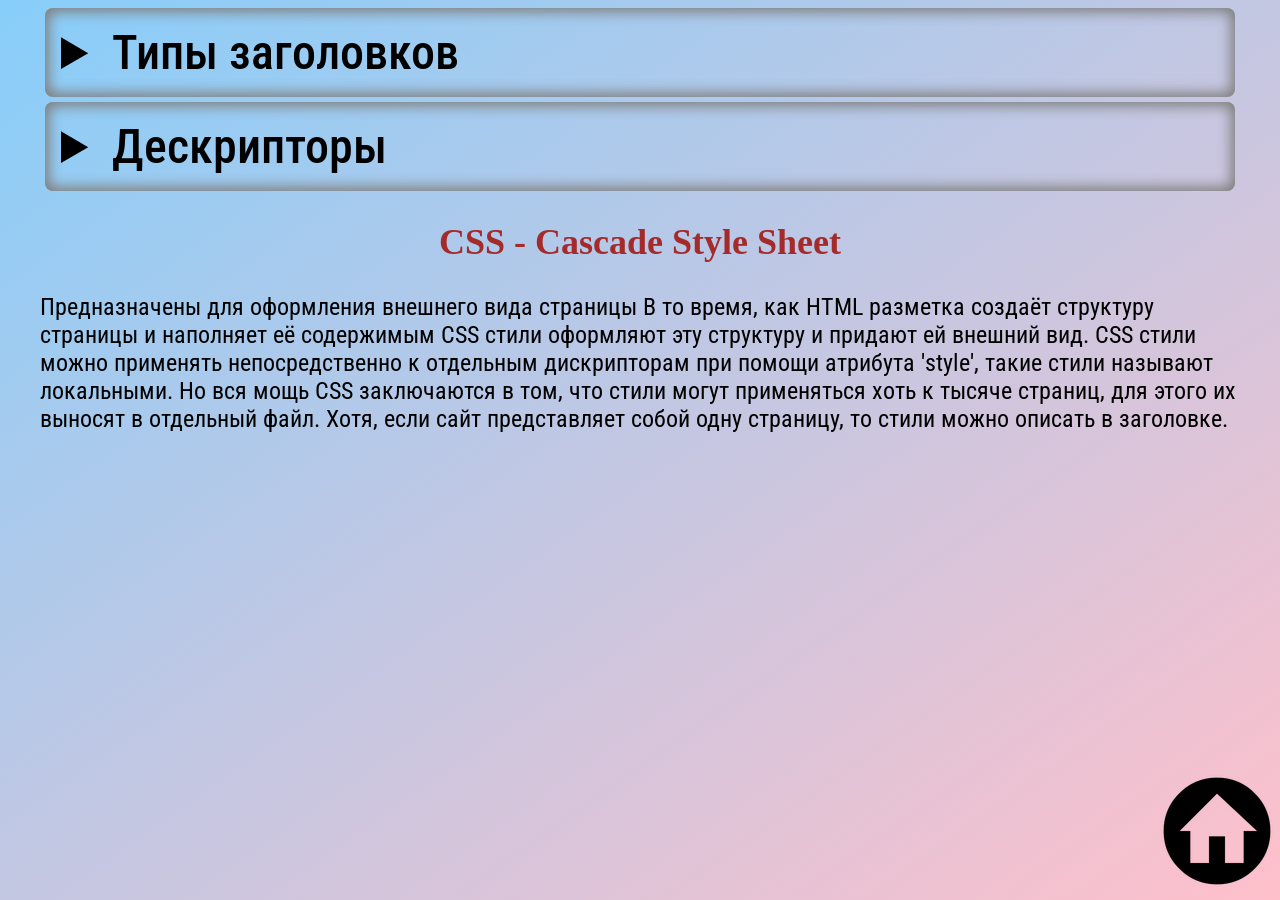
<file: 00-intro/index.html>
﻿<!DOCTYPE html>

<html lang="en" xmlns="http://www.w3.org/1999/xhtml">
<head>
	<meta charset="utf-8" />
	<title>HTML Lesson 1</title>
	<link rel="icon" href="../img/bmw_color.png">
	<link rel="stylesheet" href="../style.css" />
	<style>
		body {
			font-size: 24px;
		}

		h2, h4, h6 {
			text-align: center;
			color: brown;
			font-family: 'Segoe UI';
		}

		h4 {
			color: darkgreen;
		}
	</style>
</head>
<body>
	<div id="home" style="position:fixed; right:-1px; bottom:-1px;">
		<a href="../index.html"><img src="../img/home.ico" alt="Home" title="На главную страницу" /></a>
	</div>
	<details>
		<summary>Типы заголовков</summary>
		<h1>Заголовок 1 </h1>
		<p>Заголовок первого уровня может быть только один на странице!!!!</p>
		<h2>Заголовок 2</h2>
		<h3>Заголовок 3</h3>
		<h4>Заголовок 4</h4>
		<h5>Заголовок 5</h5>
		<h6>Заголовок 6</h6>
		<p>Текст</p>
	</details>

	<details>
		<summary>Дескрипторы</summary>
		<h2>Дексрипторы физического форматирования</h2>
		<b><code>&#60;p&#62;</code> (Paragraph)</b>						&#8211; этот дескриптор описывает абзац; <br>
		<b><code>&lt;b&gt;</code> (Bold)</b>							&ndash; <b>делает шрифт жирным;</b> <br>
		<b><code>&#60;i&#62;</code> (Italic)</b>						&#8210; <i>делает шрифт курсивным;</i> <br>
		<b><code>&#60;u&#62;</code> (Underline)</b>						&#8210; <u>делает шрифт подчёркнутым;</u> <br>
		<b><code>&#60;u&#62;</code> (Teletype text)</b>					&#8210; <tt>делает шрифт моноширным (занимает одинаковую площадь на экране);</tt> <br>
		<b><code>&#60;sup&#62;</code> (Superscript)</b>					&#8210; <tt>Верхний <sup>индекс;</sup></tt> <br>
		<b><code>&#60;sub&#62;</code> (Subscript)</b>					&#8210; <tt>Нижний <sub>индекс;</sub></tt> <br>
		<b><code>&#60;pre&#62;</code> (Preformatted)</b>				&#8210; <pre>Этот декспритор создаёт предформатированный текст, 
в котором сохраняются отступы и 
переносы строк.
Кроме того, <b>предформатированный</b> текст всегда отображается <b>моноширным</b> шрифтом;
</pre> <br>
		<hr>
		<h2>Дескрипторы логического форматирования</h2>

		Для наиболее эффективного анализа нашей страницы поисковыми машинами
		вместо дескрипторов физического форматирования
		рекомендуют использовать дескрипторы логического форматирования. К ним относятся:<br>
		<strong><code>&#60;strong&#62;</code> (Bold)</strong>		&#8210; делает шрифт <strong>жирным</strong> <br>
		<strong><code>&#60;em&#62;</code> (Emphasis)</strong>		&#8210; делает шрифт <em>курсивным</em><br>
		<strong><code>&#60;code&#62;</code> (Emphasis)</strong>		&#8210; делает шрифт <code>моноширным</code><br>
		<strong><code>&#60;abbr&#62;</code> (Abbreviation)</strong>	&#8210; этим декспритором желаттельно выделять <code>аббревиатуры</code><br>
		<strong><code>&#60;cite&#62;</code> (Citation)</strong>		&#8210; этим декспритором желаттельно выделять <code>цитаты</code><br>
		<hr>

	</details>

	<h2>CSS - Cascade Style Sheet</h2>
	Предназначены для оформления внешнего вида страницы
	В то время, как HTML разметка создаёт структуру страницы и наполняет её содержимым CSS стили оформляют эту структуру и придают ей внешний вид.
	СSS стили можно применять непосредственно к отдельным дискрипторам при помощи атрибута 'style', такие стили называют локальными.
	Но вся мощь CSS заключаются в том, что стили могут применяться хоть к тысяче страниц, для этого их выносят в отдельный файл.
	Хотя, если сайт представляет собой одну страницу, то стили можно описать в заголовке.

</body>
</html>
</file>
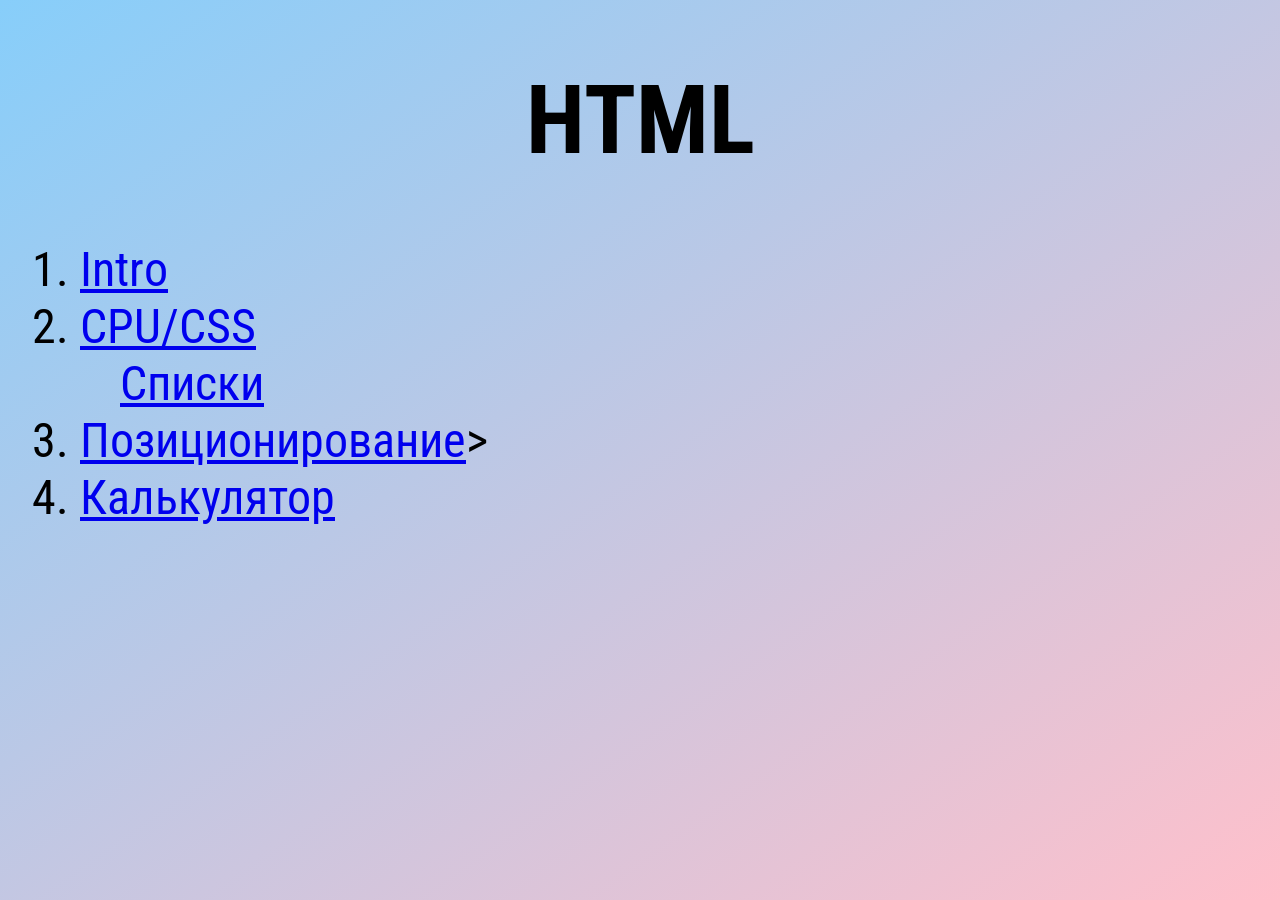
<file: HTML/index.html>
﻿<!DOCTYPE html>

<html lang="en" xmlns="http://www.w3.org/1999/xhtml">
<head>
    <meta charset="utf-8" />
	<link rel="stylesheet" href="style.css" />
	<link rel="icon" href="img/bmw_color.png" />
    <title>HTML</title>
</head>
<body>
	<h1 align="center">HTML</h1>
	<ol>
		<li><a href="00-intro/index.html">Intro</a></li>
		<li><a href="01-CPU/CPU.html">CPU/CSS</a>
			<ul>
				<li><a href="lists.html">Списки</a></li>
			</ul>
		</li>
		<li><a href="02-Positioning/positioning.html">Позиционирование</a>></a></li>
		<li><a href="03-Calc/calc.html">Калькулятор</a></li>
	</ol>
    <!--<h2><a href="01-CPU/CPU.html">CPU</a></h2>-->
</body>
</html>
</file>
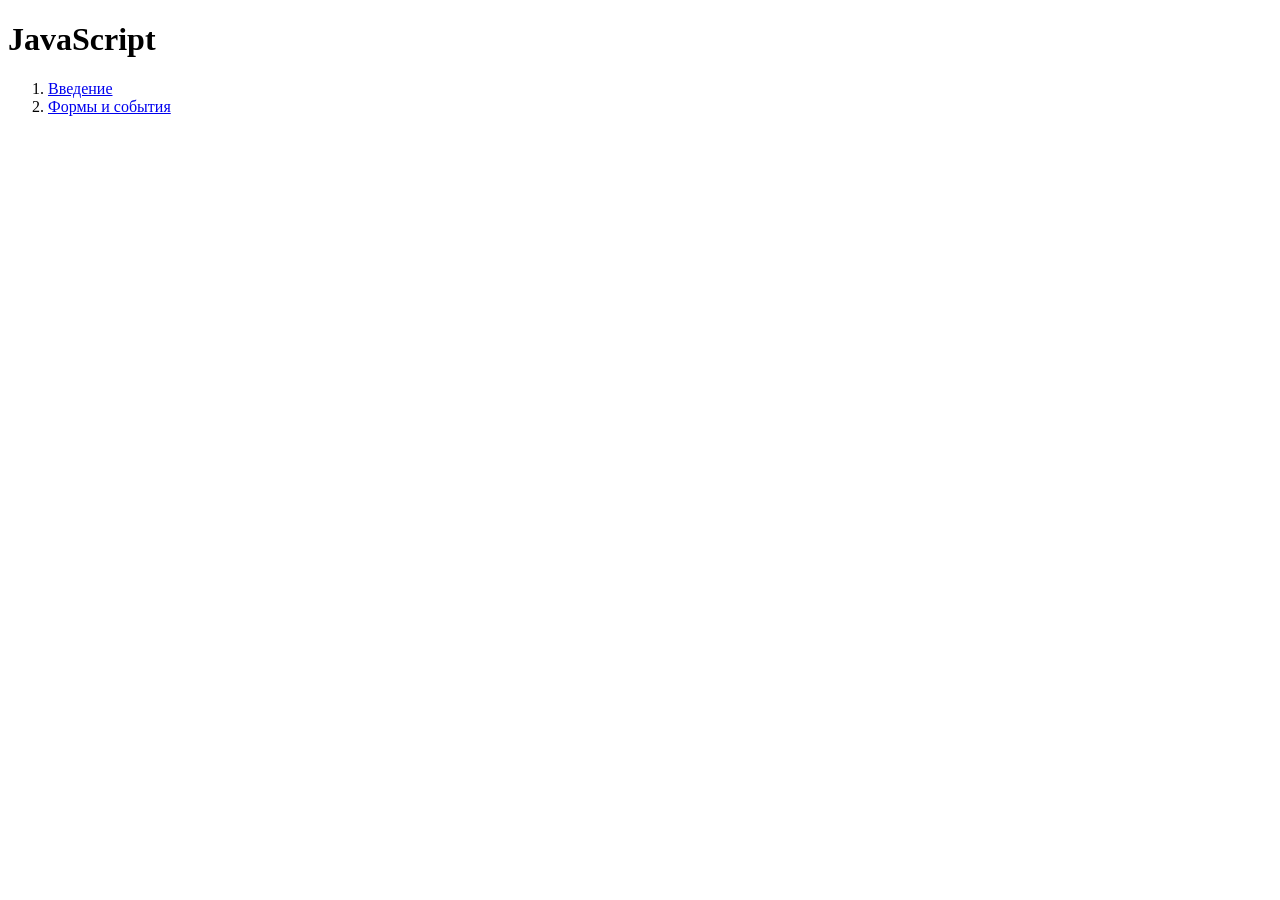
<file: JavaScript/index.html>
﻿<!DOCTYPE html>

<html lang="en" xmlns="http://www.w3.org/1999/xhtml">
<head>
    <meta charset="utf-8" />
    <title></title>
</head>
<body>
	<h1>JavaScript</h1>
	<ol>
		<li><a href="intro.html">Введение</a></li>
		<li><a href="forms_and_events.html">Формы и события</a></li>
	</ol>
</body>
</html>
</file>
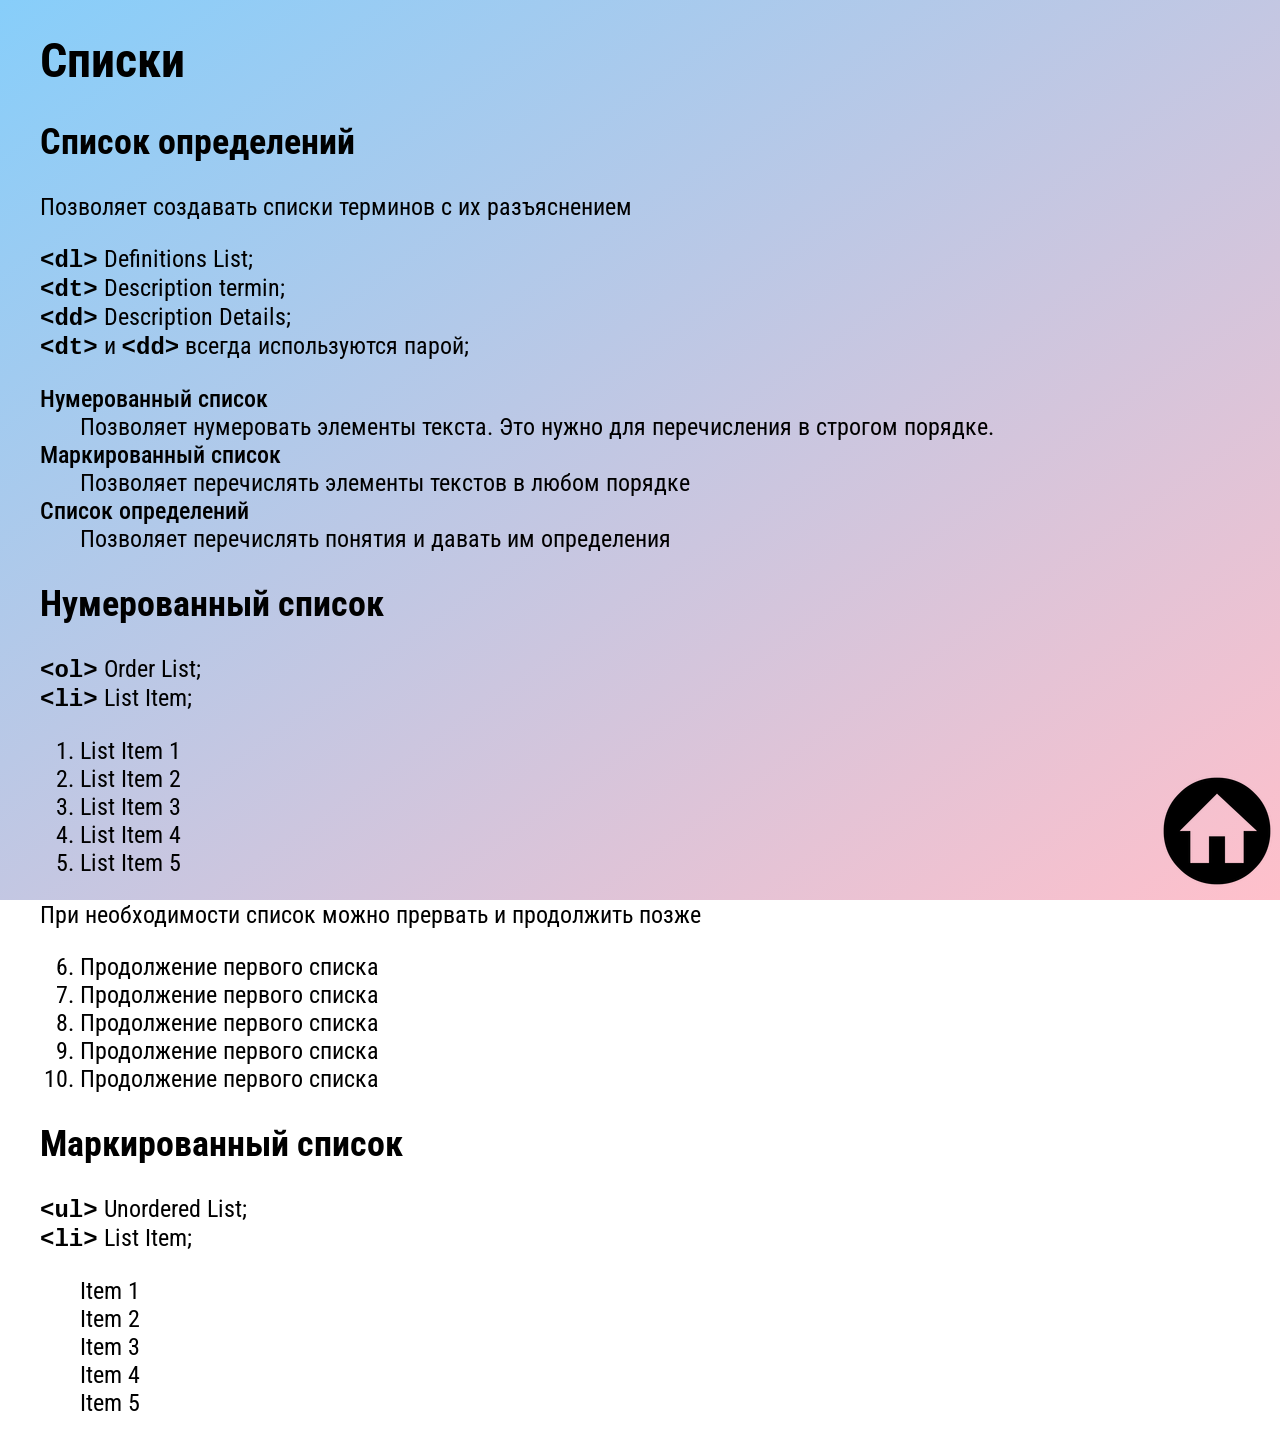
<file: lists.html>
﻿<!DOCTYPE html>

<html lang="en" xmlns="http://www.w3.org/1999/xhtml">
<head>
	<meta charset="utf-8" />
	<title>Списки</title>
	<link rel="icon" href="img/bmw_color.png">
	<link rel="stylesheet" href="style.css" />
	<style>
		body{
			font-size:24px;
		}
		ol {
			/*list-style: georgian;*/
		}
		dt{
			font-weight:500;
		}
	</style>
</head>
<body>
	<div id="home" style="position:fixed; right:-1px; bottom:-1px;">
		<a href="index.html"><img src="img/home.ico" alt="Home" title="На главную страницу" /></a>
	</div>
	<h1>Списки</h1>
	<h2>Список определений</h2>
	<p>Позволяет создавать списки терминов с их разъяснением</p>
	<strong><code>&#60;dl&#62;</code></strong> Definitions List; <br />
	<strong><code>&#60;dt&#62;</code></strong> Description termin; <br />
	<strong><code>&#60;dd&#62;</code></strong> Description Details; <br />
	<strong><code>&#60;dt&#62;</code></strong> и <strong><code>&#60;dd&#62;</code></strong> всегда используются парой; <br />
	<dl>
		<dt>Нумерованный список</dt>
		<dd>Позволяет нумеровать элементы текста. Это нужно для перечисления в строгом порядке.</dd>
		<dt>Маркированный список</dt>
		<dd>Позволяет перечислять элементы текстов в любом порядке</dd>
		<dt>Список определений</dt>
		<dd>Позволяет перечислять понятия и давать им определения</dd>
	</dl>
	<h2>Нумерованный список</h2>
	<strong><code>&#60;ol&#62;</code></strong> Order List; <br />
	<strong><code>&#60;li&#62;</code></strong> List Item; <br />
	<ol>
		<li>List Item 1</li>
		<li>List Item 2</li>
		<li>List Item 3</li>
		<li>List Item 4</li>
		<li>List Item 5</li>
	</ol>
	<p>При необходимости список можно прервать и продолжить позже</p>
	<ol start="6">
		<li>Продолжение первого списка</li>
		<li>Продолжение первого списка</li>
		<li>Продолжение первого списка</li>
		<li>Продолжение первого списка</li>
		<li>Продолжение первого списка</li>
	</ol>
	<h2>Маркированный список</h2>
	<strong><code>&#60;ul&#62;</code></strong> Unordered List; <br />
	<strong><code>&#60;li&#62;</code></strong> List Item; <br />
	<ul>
		<li>Item 1</li>
		<li>Item 2</li>
		<li>Item 3</li>
		<li>Item 4</li>
		<li>Item 5</li>
	</ul>
</body>
</html>
</file>
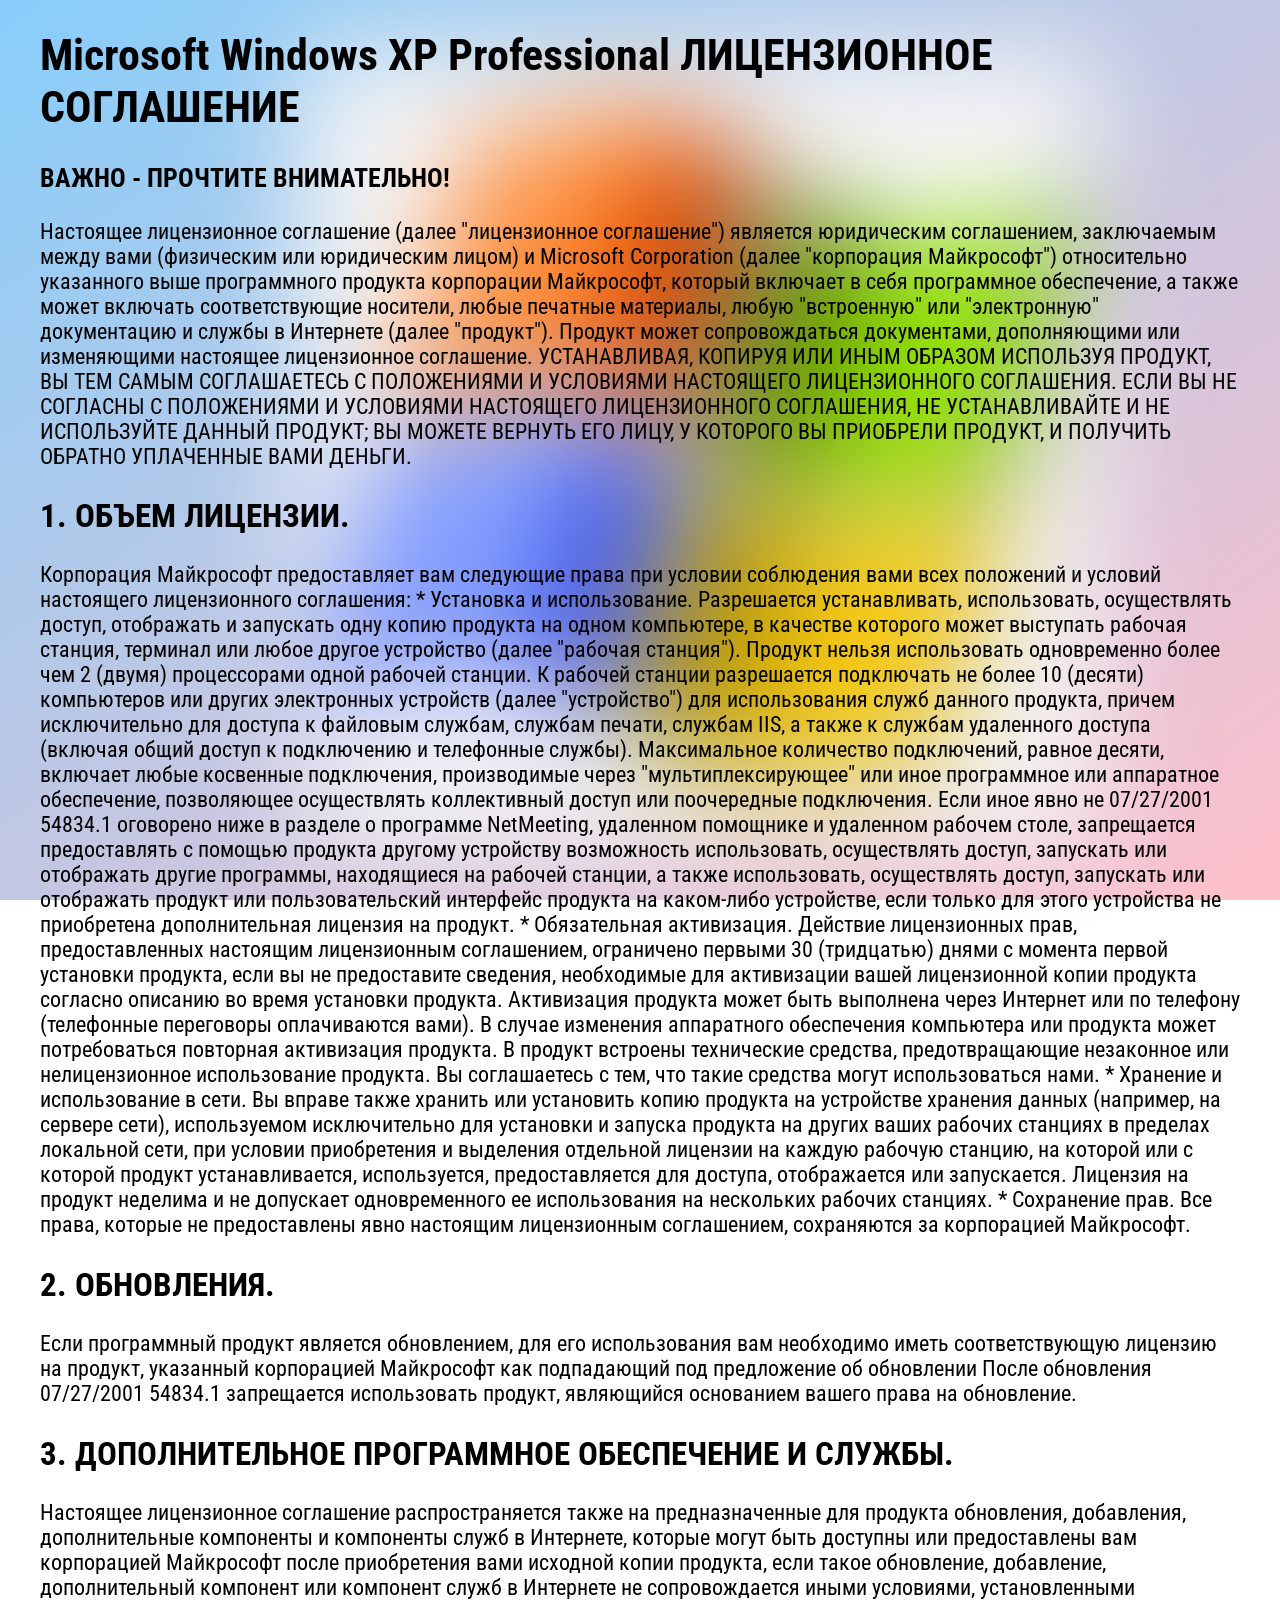
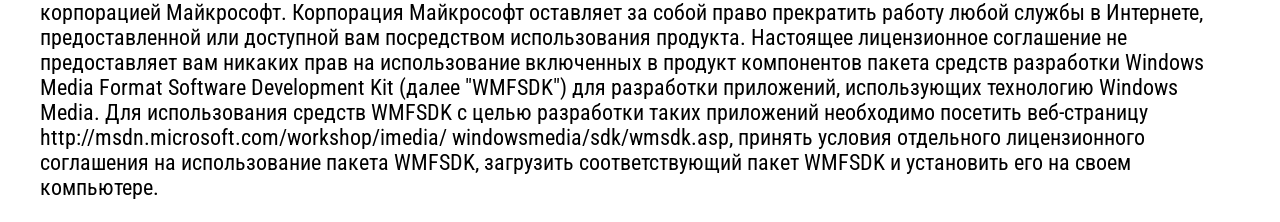
<file: 02-Positioning/positioning.html>
﻿<!DOCTYPE html>

<html lang="en" xmlns="http://www.w3.org/1999/xhtml">
<head>
	<link rel="stylesheet" href="../style.css" />
	<link rel="stylesheet" href="positioning.css" />
	<meta charset="utf-8" />
	<title>Позиционирование</title>
</head>
<body>

	<h1>Microsoft Windows XP Professional ЛИЦЕНЗИОННОЕ СОГЛАШЕНИЕ</h1>
	<h3>ВАЖНО - ПРОЧТИТЕ ВНИМАТЕЛЬНО!</h3>
	<p>
		Настоящее лицензионное соглашение (далее
		"лицензионное соглашение") является юридическим
		соглашением, заключаемым между вами (физическим
		или юридическим лицом) и Microsoft Corporation
		(далее "корпорация Майкрософт") относительно
		указанного выше программного продукта корпорации
		Майкрософт, который включает в себя программное
		обеспечение, а также может включать
		соответствующие носители, любые печатные
		материалы, любую "встроенную" или "электронную"
		документацию и службы в Интернете (далее
		"продукт"). Продукт может сопровождаться
		документами, дополняющими или изменяющими
		настоящее лицензионное соглашение.
		УСТАНАВЛИВАЯ, КОПИРУЯ ИЛИ ИНЫМ ОБРАЗОМ
		ИСПОЛЬЗУЯ ПРОДУКТ, ВЫ ТЕМ САМЫМ СОГЛАШАЕТЕСЬ
		С ПОЛОЖЕНИЯМИ И УСЛОВИЯМИ НАСТОЯЩЕГО
		ЛИЦЕНЗИОННОГО СОГЛАШЕНИЯ. ЕСЛИ ВЫ НЕ
		СОГЛАСНЫ С ПОЛОЖЕНИЯМИ И УСЛОВИЯМИ
		НАСТОЯЩЕГО ЛИЦЕНЗИОННОГО СОГЛАШЕНИЯ, НЕ
		УСТАНАВЛИВАЙТЕ И НЕ ИСПОЛЬЗУЙТЕ ДАННЫЙ
		ПРОДУКТ; ВЫ МОЖЕТЕ ВЕРНУТЬ ЕГО ЛИЦУ, У
		КОТОРОГО ВЫ ПРИОБРЕЛИ ПРОДУКТ, И ПОЛУЧИТЬ
		ОБРАТНО УПЛАЧЕННЫЕ ВАМИ ДЕНЬГИ.
	</p>
	<img src="img/windows-xp-logo.png" alt="Logo" class="logo" />
	<h2>1. ОБЪЕМ ЛИЦЕНЗИИ.</h2>
	<p>
		Корпорация Майкрософт предоставляет вам следующие
		права при условии соблюдения вами всех положений и
		условий настоящего лицензионного соглашения:
		* Установка и использование.
		Разрешается устанавливать, использовать,
		осуществлять доступ, отображать и запускать одну
		копию продукта на одном компьютере, в качестве
		которого может выступать рабочая станция, терминал
		или любое другое устройство (далее "рабочая
		станция"). Продукт нельзя использовать
		одновременно более чем 2 (двумя) процессорами
		одной рабочей станции. К рабочей станции
		разрешается подключать не более 10 (десяти)
		компьютеров или других электронных устройств
		(далее "устройство") для использования служб
		данного продукта, причем исключительно для доступа
		к файловым службам, службам печати, службам IIS, а
		также к службам удаленного доступа (включая общий
		доступ к подключению и телефонные службы).
		Максимальное количество подключений, равное
		десяти, включает любые косвенные подключения,
		производимые через "мультиплексирующее" или иное
		программное или аппаратное обеспечение,
		позволяющее осуществлять коллективный доступ или
		поочередные подключения. Если иное явно не
		07/27/2001 54834.1
		оговорено ниже в разделе о программе NetMeeting,
		удаленном помощнике и удаленном рабочем столе,
		запрещается предоставлять с помощью продукта
		другому устройству возможность использовать,
		осуществлять доступ, запускать или отображать
		другие программы, находящиеся на рабочей станции,
		а также использовать, осуществлять доступ,
		запускать или отображать продукт или
		пользовательский интерфейс продукта на каком-либо
		устройстве, если только для этого устройства не
		приобретена дополнительная лицензия на продукт.
		* Обязательная активизация.
		Действие лицензионных прав, предоставленных
		настоящим лицензионным соглашением, ограничено
		первыми 30 (тридцатью) днями с момента первой
		установки продукта, если вы не предоставите
		сведения, необходимые для активизации вашей
		лицензионной копии продукта согласно описанию во
		время установки продукта. Активизация продукта
		может быть выполнена через Интернет или по
		телефону (телефонные переговоры оплачиваются
		вами). В случае изменения аппаратного обеспечения
		компьютера или продукта может потребоваться
		повторная активизация продукта. В продукт встроены
		технические средства, предотвращающие незаконное
		или нелицензионное использование продукта. Вы
		соглашаетесь с тем, что такие средства могут
		использоваться нами.
		* Хранение и использование в сети.
		Вы вправе также хранить или установить копию
		продукта на устройстве хранения данных (например,
		на сервере сети), используемом исключительно для
		установки и запуска продукта на других ваших
		рабочих станциях в пределах локальной сети, при
		условии приобретения и выделения отдельной
		лицензии на каждую рабочую станцию, на которой или
		с которой продукт устанавливается, используется,
		предоставляется для доступа, отображается или
		запускается. Лицензия на продукт неделима и не
		допускает одновременного ее использования на
		нескольких рабочих станциях.
		* Сохранение прав.
		Все права, которые не предоставлены явно настоящим
		лицензионным соглашением, сохраняются за
		корпорацией Майкрософт.
	</p>
	<h2>2. ОБНОВЛЕНИЯ.</h2>
	<p>
		Если программный продукт является обновлением, для
		его использования вам необходимо иметь
		соответствующую лицензию на продукт, указанный
		корпорацией Майкрософт как подпадающий под
		предложение об обновлении После обновления
		07/27/2001 54834.1
		запрещается использовать продукт, являющийся
		основанием вашего права на обновление.
	</p>
	<h2>
		3. ДОПОЛНИТЕЛЬНОЕ ПРОГРАММНОЕ ОБЕСПЕЧЕНИЕ И	СЛУЖБЫ.
	</h2>
	<p>
		Настоящее лицензионное соглашение распространяется
		также на предназначенные для продукта обновления,
		добавления, дополнительные компоненты и компоненты
		служб в Интернете, которые могут быть доступны или
		предоставлены вам корпорацией Майкрософт после
		приобретения вами исходной копии продукта, если
		такое обновление, добавление, дополнительный
		компонент или компонент служб в Интернете не
		сопровождается иными условиями, установленными
		корпорацией Майкрософт. Корпорация Майкрософт
		оставляет за собой право прекратить работу любой
		службы в Интернете, предоставленной или доступной
		вам посредством использования продукта. Настоящее
		лицензионное соглашение не предоставляет вам
		никаких прав на использование включенных в продукт
		компонентов пакета средств разработки Windows
		Media Format Software Development Kit (далее
		"WMFSDK") для разработки приложений, использующих
		технологию Windows Media. Для использования
		средств WMFSDK с целью разработки таких приложений
		необходимо посетить веб-страницу
		http://msdn.microsoft.com/workshop/imedia/
		windowsmedia/sdk/wmsdk.asp, принять условия
		отдельного лицензионного соглашения на
		использование пакета WMFSDK, загрузить
		соответствующий пакет WMFSDK и установить его на
		своем компьютере.
	</p>

</body>
</html>
</file>
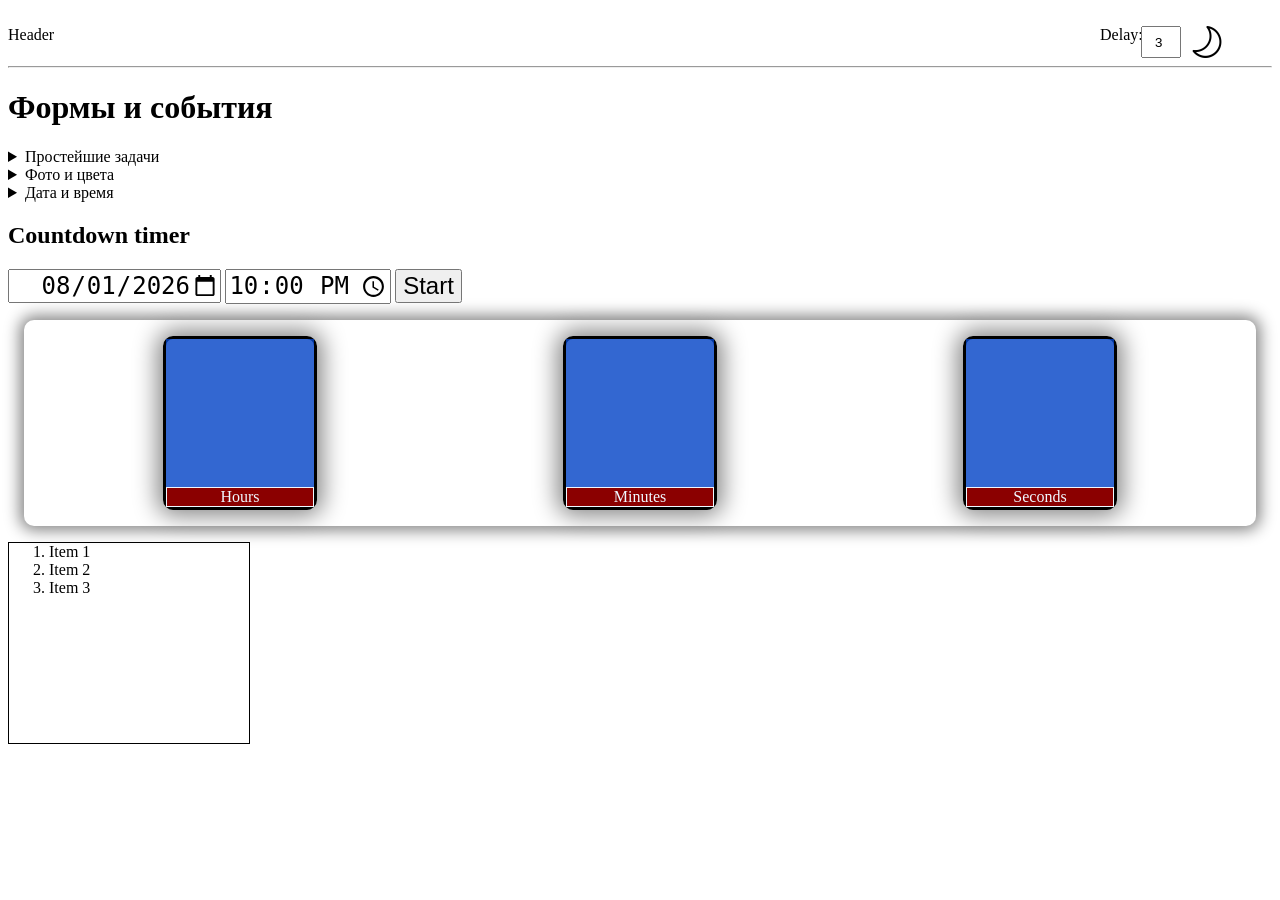
<file: JavaScript/forms_and_events.html>
﻿﻿
<!DOCTYPE html>

<html lang="en" xmlns="http://www.w3.org/1999/xhtml">
<head>
	<meta charset="utf-8" />
	<link rel="stylesheet" href="forms_and_events.css">
	<title>Формы и события</title>
</head>
<!--<body onmousemove="traceMouse(event)">-->
<body class="light">

	<div class="header">
		<div>Header</div>
		<div id="mouse"></div>
		<div id="switch-background-container">
			<div id="debug-background"></div>
			<div>
				<label for="delay">Delay:</label>
				<input type="number" min="1" max="8" value="3" id="switch-background-delay">
			</div>
			<!--<img src="moon.png" id="switch-background">-->
			<div id="switch-background"></div>
		</div>
	</div>
	<hr>
	<!-- ---------------------------------------------------------------- -->
	<h1>Формы и события</h1>

	<details>
		<summary>Простейшие задачи</summary>
		<h2>Factorial</h2>
		<div class="task">
			<!--<div class="pair">
			</div>-->
			<label for="number">Введите целое число от 0 до 170:</label>
			<input id="number" type="number" min="0" onchange="Factorial()">
			<button onclick="Factorial()">Вычислить</button>
		</div>
		<div id="factorial-result" class="result"></div>
		<!--<input id="factorial-result" class="result" type="text">-->
		<hr>
		<h2>Power</h2>
		<div class="task">
		</div>
	</details>

	<!-- ---------------------------------------------------------------- -->

	<details>
		<summary>Фото и цвета</summary>
		<div class="images-and-colors">
			<div class="upload-image">
				<div class="image-container">
					<img alt="Фото студента" id="image">
				</div>
				<input type="file" id="image-file" onchange="setImage()">
			</div>

			<div class="colors">
				<div class="select-color">
					<label for="background-color">Цвет фона</label>
					<input type="color" id="background-color" value="white" oninput='setColor(event)'>
				</div>
				<div class="select-color">
					<label for="foreground-color">Цвет текста</label>
					<input type="color" id="foreground-color">
				</div>
			</div>
		</div>
	</details>

	<!-- ---------------------------------------------------------------- -->

	<details>
		<summary>Дата и время</summary>
		<h2 id="raw-date"></h2>
		<div id="clock">
			<h2>Time</h2>
			<div id="current-time">
				<span id="hours"></span> :
				<span id="minutes"></span> :
				<span id="seconds"></span>
			</div>
			<div id="current-date">
				<span id="years"></span>.
				<span id="months"></span>.
				<span id="days"></span>
			</div>
			<div id="day-of-week"></div>
			<div id="clock-controls">
				<input type="checkbox" id="show-date"><label for="show-date">Показать дату</label>
				<input type="checkbox" id="show-weekday"><label for="show-weekday">Показать день недели</label>
			</div>
		</div>
	</details>

	<!-- ---------------------------------------------------------------- -->

	<div id="countdown-timer">
		<h2>Countdown timer</h2>
		<input type="date" id="target-date" value="2026-08-01">
		<input type="time" id="target-time" value="22:00">
		<input type="button" id="btn-start" value="Start">
	</div>
	<div id="debug">
		<div id="target-date-value"></div>
		<div id="target-time-value"></div>
		<div id="current-time-value"></div>
		<div id="timezone"></div>
		<div id="timestamp"></div>
		<div id="duration"></div>
	</div>
	<div id="display">
		<div class="time-block">
			<div id="hours-unit" class="time-unit"></div>
			<div id="hours-marker" class="time-marker">Hours</div>
		</div>
		<div class="time-block">
			<div id="minutes-unit" class="time-unit"></div>
			<div id="minutes-marker" class="time-marker">Minutes</div>
		</div>
		<div class="time-block">
			<div id="seconds-unit" class="time-unit"></div>
			<div id="seconds-marker" class="time-marker">Seconds</div>
		</div>
	</div>
	<ol id="construct">
		<li>Item 1</li>
		<li>Item 2</li>
		<li>Item 3</li>
	</ol>
	<script src="forms_and_events.js"></script>
</body>
</html>
</file>
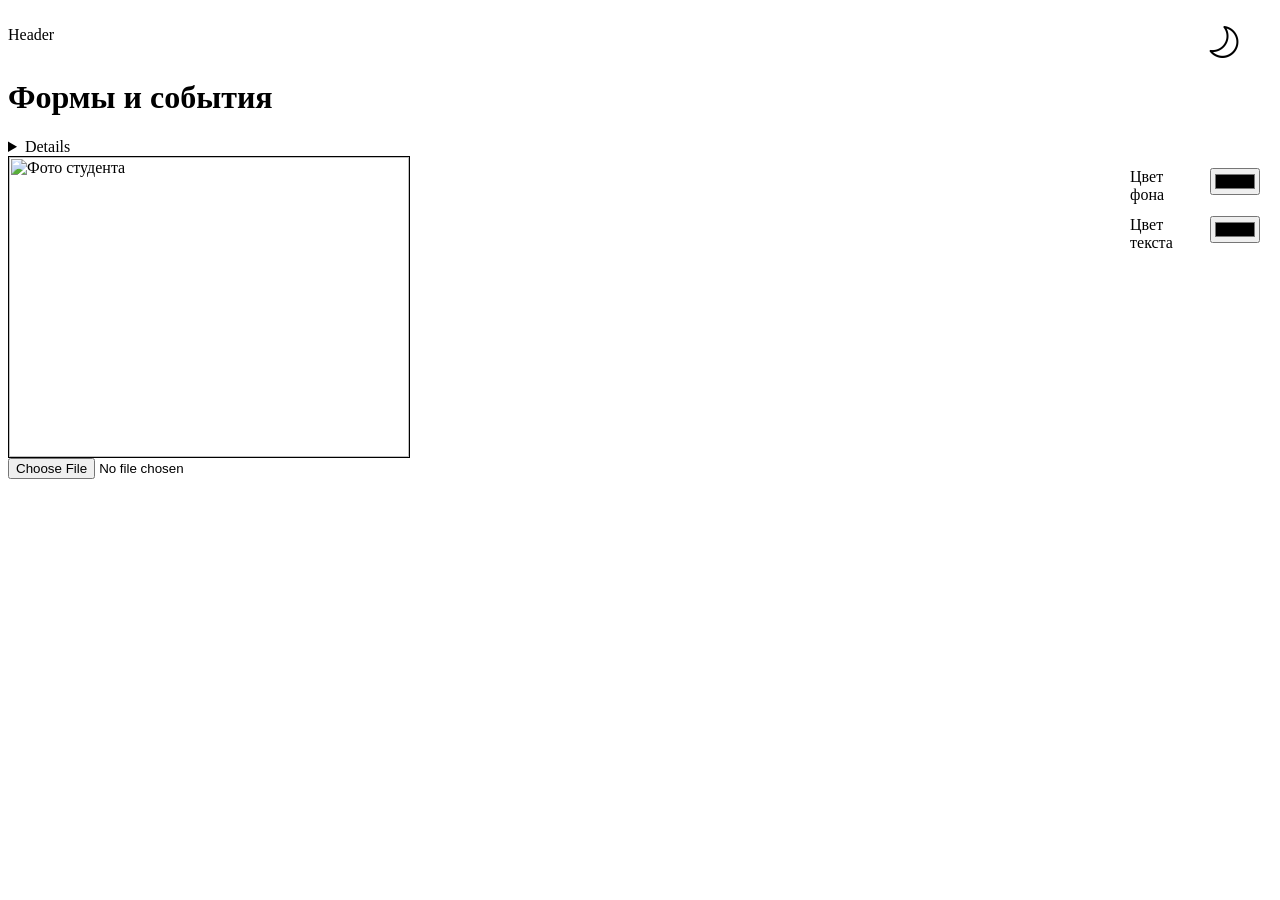
<file: JavaScript/forms_and_events.html.html>
﻿﻿
<!DOCTYPE html>

<html lang="en" xmlns="http://www.w3.org/1999/xhtml">
<head>
	<meta charset="utf-8" />
	<link rel="stylesheet" href="forms_and_events.css">
	<title>Формы и события</title>
</head>
<body>

	<div class="header">
		<div>Header</div>
		<div id="mouse"></div>
		<div id="debug-background"></div>
		<img src="moon.png" id="switch-background"/>
	</div>

	<h1>Формы и события</h1>
	<details>
		<h2>Factorial</h2>
		<div class="task">
			<!--<div class="pair">
			</div>-->
			<label for="number">Введите целое число от 0 до 170:</label>
			<input id="number" type="number" min="0" onchange="Factorial()">
			<button onclick="Factorial()">Вычислить</button>
		</div>
		<div id="factorial-result" class="result"></div>
		<!--<input id="factorial-result" class="result" type="text">-->
		<hr>
		<h2>Power</h2>
		<div class="task">
		</div>
	</details>

	<div class="images-and-colors">
		<div class="upload-image">
			<div class="image-container">
				<img alt="Фото студента" id="image" />
			</div>
			<input type="file" id="image-file" onchange="setImage()" />
		</div>

		<div class="colors">
			<div class="select-color">
				<label for="background-color">Цвет фона</label>
				<input type="color" id="background-color" value="white" oninput="setColor(event)"/>
			</div>
			<div class="select-color">
				<label for="foreground-color">Цвет текста</label>
				<input type="color" id="foreground-color" oninput="setColor(event)" />
			</div>
		</div>
	</div>

	<script src="forms_and_events.js"></script>
</body>
</html>
</file>
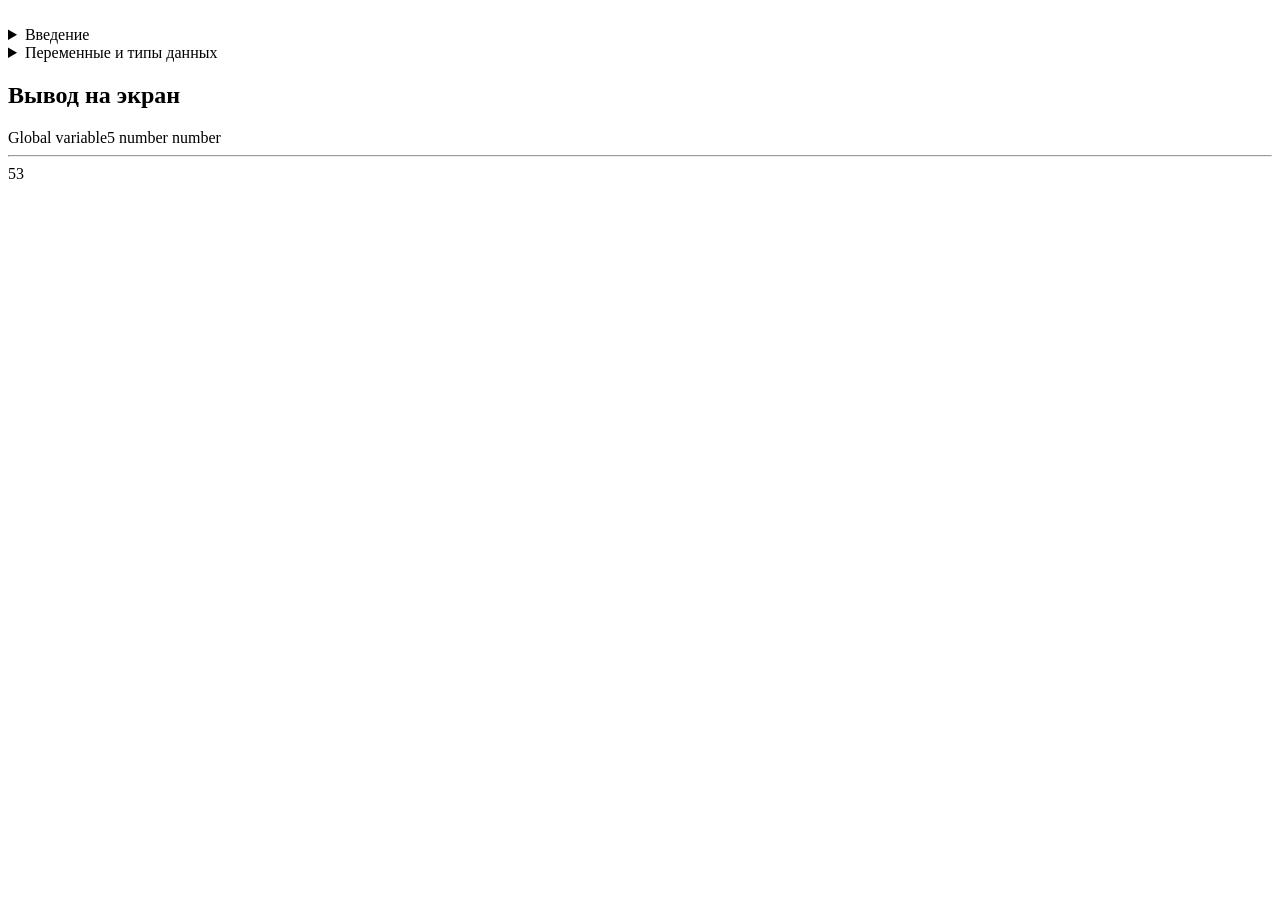
<file: JavaScript/intro.html>
﻿﻿
<!DOCTYPE html>

<html lang="en" xmlns="http://www.w3.org/1999/xhtml">
<head>
	<meta charset="utf-8" />
	<title>Introduction to JavaScript</title>
	<style>
		code {
			color: blue;
			font-family: 'Courier New';
			font-weight: 900;
		}
	</style>
</head>
<body>
	<details>
		<summary>Введение</summary>
		<h1>Introduction to JavaScript</h1>
		<p>
			<strong>JavaScript</strong> &#8213; это интерпретируемый язык программирования общего назначения с динамической типизацией данных.
		</p>
		<p>
			<strong>Интерпретируемый</strong> значит что программа выполняется в исходном виде, т.е., исходный код не преобразуется в машинный или промежуточный код. В связи с этим ошибок на этапе компиляции и компоновки отсутствут, есть только ошибки на этапе выполнения.
			FrontEnd
		</p>
		<p>
			<strong>Диамическая типипзация</strong> говорит о том, что тип переменных и констант определяется во время присваивания, по типу значения справа (r-value).
			l-value = r-value;
		</p>
	</details>
	<details>
		<summary>Переменные и типы данных</summary>
		<h2>Переменные и константы</h2>
		<dl>
			<dt><code style="color:blue;">var</code></dt>
			<dd>объявляет глобальную переменную, несмотря на область видимости, в которой она объявлена. Если записать значение в несуществующую переменную, то это не вызовет ошибку, это будет аналогично ключевому слову '<code>var</code>';</dd>
			<dt><code style="color:blue;">let</code></dt>
			<dd>объявляет локальную переменную, только для той области видимости, в которой она используется;</dd>
			<dt><code style="color:blue;">const</code></dt>
			<dd>объявляет константу. Константы могут быть только локальными;</dd>
		</dl>
		<h2>Типы данных:</h2>
		<ol>
			<li>
				Примитивные типы:
				<ul>
					<li><code>Boolean</code> &#8213; принимает одно из двух значений <code>True</code>либо <code>False</code>. Значения: 0, null, '', "", `` неявно преобразуются в <code>False</code>. <code>True</code> &#8213; это любое значение, отличное от нуля или пустой строки.</li>
					<li><code>String</code> &#8213; объект, описывающий массив символов;</li>
					<li><code>Number</code> &#8213; вещественное (дробное число), которое является полным аналогом типа <code>double</code>. Все числовые литералы неявно преобразубтся в Number;</li>
					<li><code>Bigint</code> &#8213; целое число неграниченных размеров;</li>
				</ul>
			</li>
			<li>
				Объекты:
				<ul>
					<li><code>Object</code> &#8213; </li>
					<li><code>Array</code> &#8213; </li>
					<li><code>Function</code> &#8213; </li>
					<li><code>Date</code> &#8213; </li>
					<li><code>Map</code> &#8213; </li>
					<li><code>Set</code> &#8213; </li>
					<li><code>RegExp</code> &#8213; регулярное выражение; </li>
				</ul>
			</li>
		</ol>
	</details>
	<script>
		//alert("Hello");
		//var name = prompt("Введите Ваше имя: ");
		//alert(name);
		//alert('Привет ' + prompt("Введите Ваше имя: ") + ' we are glad to see you');
		//alert(`Привет ${prompt("Введите Ваше имя: ")}.\n Это интерполяция строк.`);
		console.log("Информацию так же можно выводить в консоль");
		document.write("<h2>Вывод на экран</h2>");
		{
			var1 = "Global variable";
			//var1 = "Глобальная переменная";
		}
		document.write(var1);
		document.writeln(5);
		document.writeln(typeof (5));
		let variable = Number("5");
		document.write(typeof (variable));
		//alert(5);
		document.write("<hr>");
		let a = '5' + 3;
		document.write(a);
	</script>
</body>
</html>
</file>
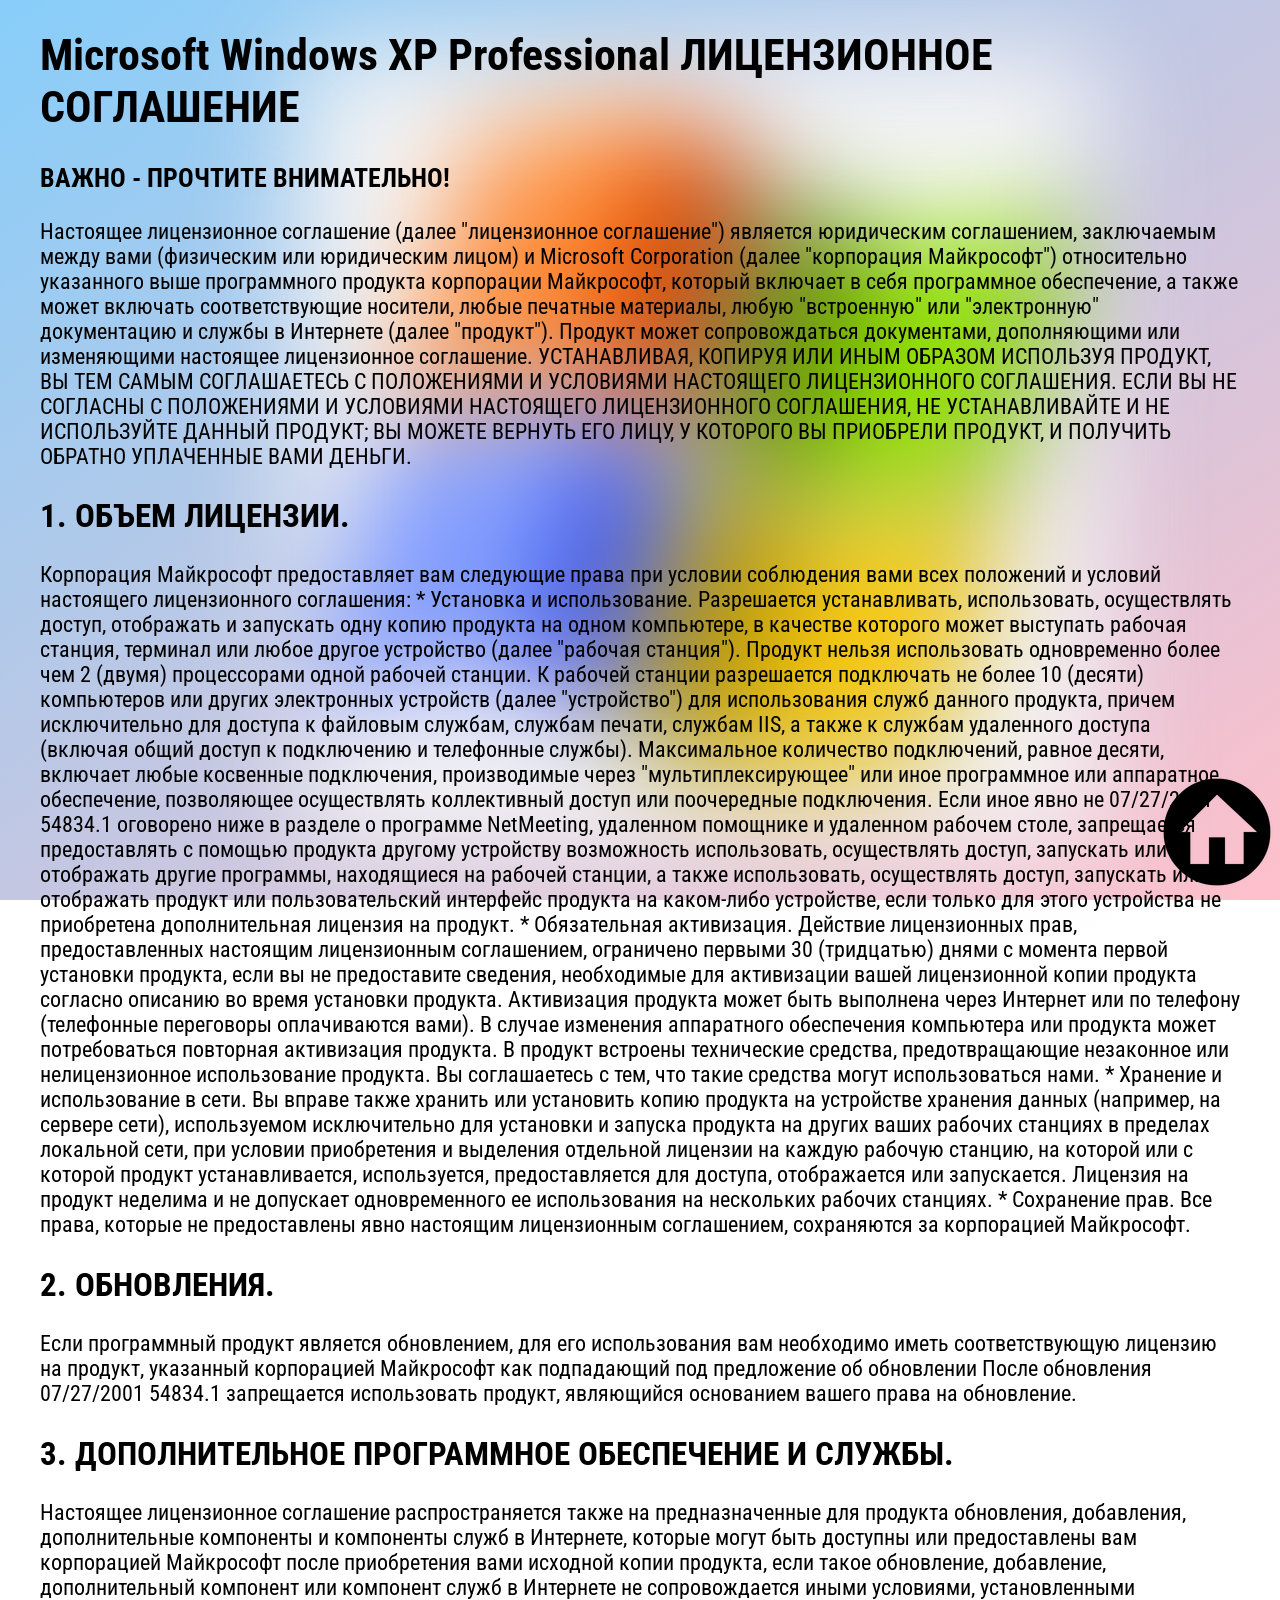
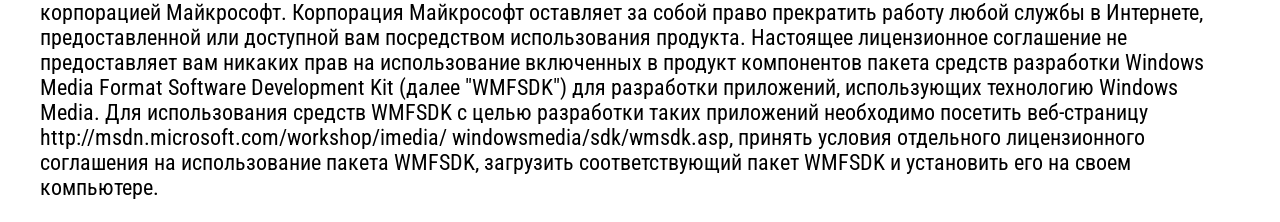
<file: HTML/02-Positioning/positioning.html>
﻿<!DOCTYPE html>

<html lang="en" xmlns="http://www.w3.org/1999/xhtml">
<head>
	<link rel="stylesheet" href="../style.css" />
	<link rel="stylesheet" href="positioning.css" />
	<meta charset="utf-8" />
	<title>Позиционирование</title>
</head>
<body>
	<div id="home" style="position:fixed; right:-1px; bottom:-1px;">
		<a href="../index.html"><img src="../img/home.ico" alt="Home" title="На главную страницу" /></a>
	</div>
	<h1>Microsoft Windows XP Professional ЛИЦЕНЗИОННОЕ СОГЛАШЕНИЕ</h1>
	<h3>ВАЖНО - ПРОЧТИТЕ ВНИМАТЕЛЬНО!</h3>
	<p>
		Настоящее лицензионное соглашение (далее
		"лицензионное соглашение") является юридическим
		соглашением, заключаемым между вами (физическим
		или юридическим лицом) и Microsoft Corporation
		(далее "корпорация Майкрософт") относительно
		указанного выше программного продукта корпорации
		Майкрософт, который включает в себя программное
		обеспечение, а также может включать
		соответствующие носители, любые печатные
		материалы, любую "встроенную" или "электронную"
		документацию и службы в Интернете (далее
		"продукт"). Продукт может сопровождаться
		документами, дополняющими или изменяющими
		настоящее лицензионное соглашение.
		УСТАНАВЛИВАЯ, КОПИРУЯ ИЛИ ИНЫМ ОБРАЗОМ
		ИСПОЛЬЗУЯ ПРОДУКТ, ВЫ ТЕМ САМЫМ СОГЛАШАЕТЕСЬ
		С ПОЛОЖЕНИЯМИ И УСЛОВИЯМИ НАСТОЯЩЕГО
		ЛИЦЕНЗИОННОГО СОГЛАШЕНИЯ. ЕСЛИ ВЫ НЕ
		СОГЛАСНЫ С ПОЛОЖЕНИЯМИ И УСЛОВИЯМИ
		НАСТОЯЩЕГО ЛИЦЕНЗИОННОГО СОГЛАШЕНИЯ, НЕ
		УСТАНАВЛИВАЙТЕ И НЕ ИСПОЛЬЗУЙТЕ ДАННЫЙ
		ПРОДУКТ; ВЫ МОЖЕТЕ ВЕРНУТЬ ЕГО ЛИЦУ, У
		КОТОРОГО ВЫ ПРИОБРЕЛИ ПРОДУКТ, И ПОЛУЧИТЬ
		ОБРАТНО УПЛАЧЕННЫЕ ВАМИ ДЕНЬГИ.
	</p>
	<img src="img/windows-xp-logo.png" alt="Logo" class="logo" />
	<h2>1. ОБЪЕМ ЛИЦЕНЗИИ.</h2>
	<p>
		Корпорация Майкрософт предоставляет вам следующие
		права при условии соблюдения вами всех положений и
		условий настоящего лицензионного соглашения:
		* Установка и использование.
		Разрешается устанавливать, использовать,
		осуществлять доступ, отображать и запускать одну
		копию продукта на одном компьютере, в качестве
		которого может выступать рабочая станция, терминал
		или любое другое устройство (далее "рабочая
		станция"). Продукт нельзя использовать
		одновременно более чем 2 (двумя) процессорами
		одной рабочей станции. К рабочей станции
		разрешается подключать не более 10 (десяти)
		компьютеров или других электронных устройств
		(далее "устройство") для использования служб
		данного продукта, причем исключительно для доступа
		к файловым службам, службам печати, службам IIS, а
		также к службам удаленного доступа (включая общий
		доступ к подключению и телефонные службы).
		Максимальное количество подключений, равное
		десяти, включает любые косвенные подключения,
		производимые через "мультиплексирующее" или иное
		программное или аппаратное обеспечение,
		позволяющее осуществлять коллективный доступ или
		поочередные подключения. Если иное явно не
		07/27/2001 54834.1
		оговорено ниже в разделе о программе NetMeeting,
		удаленном помощнике и удаленном рабочем столе,
		запрещается предоставлять с помощью продукта
		другому устройству возможность использовать,
		осуществлять доступ, запускать или отображать
		другие программы, находящиеся на рабочей станции,
		а также использовать, осуществлять доступ,
		запускать или отображать продукт или
		пользовательский интерфейс продукта на каком-либо
		устройстве, если только для этого устройства не
		приобретена дополнительная лицензия на продукт.
		* Обязательная активизация.
		Действие лицензионных прав, предоставленных
		настоящим лицензионным соглашением, ограничено
		первыми 30 (тридцатью) днями с момента первой
		установки продукта, если вы не предоставите
		сведения, необходимые для активизации вашей
		лицензионной копии продукта согласно описанию во
		время установки продукта. Активизация продукта
		может быть выполнена через Интернет или по
		телефону (телефонные переговоры оплачиваются
		вами). В случае изменения аппаратного обеспечения
		компьютера или продукта может потребоваться
		повторная активизация продукта. В продукт встроены
		технические средства, предотвращающие незаконное
		или нелицензионное использование продукта. Вы
		соглашаетесь с тем, что такие средства могут
		использоваться нами.
		* Хранение и использование в сети.
		Вы вправе также хранить или установить копию
		продукта на устройстве хранения данных (например,
		на сервере сети), используемом исключительно для
		установки и запуска продукта на других ваших
		рабочих станциях в пределах локальной сети, при
		условии приобретения и выделения отдельной
		лицензии на каждую рабочую станцию, на которой или
		с которой продукт устанавливается, используется,
		предоставляется для доступа, отображается или
		запускается. Лицензия на продукт неделима и не
		допускает одновременного ее использования на
		нескольких рабочих станциях.
		* Сохранение прав.
		Все права, которые не предоставлены явно настоящим
		лицензионным соглашением, сохраняются за
		корпорацией Майкрософт.
	</p>
	<h2>2. ОБНОВЛЕНИЯ.</h2>
	<p>
		Если программный продукт является обновлением, для
		его использования вам необходимо иметь
		соответствующую лицензию на продукт, указанный
		корпорацией Майкрософт как подпадающий под
		предложение об обновлении После обновления
		07/27/2001 54834.1
		запрещается использовать продукт, являющийся
		основанием вашего права на обновление.
	</p>
	<h2>
		3. ДОПОЛНИТЕЛЬНОЕ ПРОГРАММНОЕ ОБЕСПЕЧЕНИЕ И	СЛУЖБЫ.
	</h2>
	<p>
		Настоящее лицензионное соглашение распространяется
		также на предназначенные для продукта обновления,
		добавления, дополнительные компоненты и компоненты
		служб в Интернете, которые могут быть доступны или
		предоставлены вам корпорацией Майкрософт после
		приобретения вами исходной копии продукта, если
		такое обновление, добавление, дополнительный
		компонент или компонент служб в Интернете не
		сопровождается иными условиями, установленными
		корпорацией Майкрософт. Корпорация Майкрософт
		оставляет за собой право прекратить работу любой
		службы в Интернете, предоставленной или доступной
		вам посредством использования продукта. Настоящее
		лицензионное соглашение не предоставляет вам
		никаких прав на использование включенных в продукт
		компонентов пакета средств разработки Windows
		Media Format Software Development Kit (далее
		"WMFSDK") для разработки приложений, использующих
		технологию Windows Media. Для использования
		средств WMFSDK с целью разработки таких приложений
		необходимо посетить веб-страницу
		http://msdn.microsoft.com/workshop/imedia/
		windowsmedia/sdk/wmsdk.asp, принять условия
		отдельного лицензионного соглашения на
		использование пакета WMFSDK, загрузить
		соответствующий пакет WMFSDK и установить его на
		своем компьютере.
	</p>

</body>
</html>
</file>
<file: style.css>
﻿@import url('https://fonts.googleapis.com/css2?family=Roboto+Condensed:ital,wght@0,100..900;1,100..900&display=swap');
body {
	font-family: "Roboto Condensed";
	font-size:48px;
	padding: 0 32px;
	background-image:linear-gradient(to bottom right, lightskyblue, pink);
	background-attachment:fixed;
}
ul{
	list-style:none;
}
details{
	/*margin: 5px;
	border: solid 1px;
	border-radius: 8px;*/
	font-weight:500;
	/*border: solid 1px;*/
	border-radius: 8px;
	margin: 5px;
	padding: 16px;
	box-shadow:inset 0 0 16px 0 gray, inset 0 0 16px 0 gray;
}
summary{
	font-size: 48px;
}
</file>
<file: HTML/style.css>
﻿@import url('https://fonts.googleapis.com/css2?family=Roboto+Condensed:ital,wght@0,100..900;1,100..900&display=swap');
body {
	font-family: "Roboto Condensed";
	font-size:48px;
	padding: 0 32px;
	background-image:linear-gradient(to bottom right, lightskyblue, pink);
	background-attachment:fixed;
}
ul{
	list-style:none;
}
details{
	/*margin: 5px;
	border: solid 1px;
	border-radius: 8px;*/
	font-weight:500;
	/*border: solid 1px;*/
	border-radius: 8px;
	margin: 5px;
	padding: 16px;
	box-shadow:inset 0 0 16px 0 gray, inset 0 0 16px 0 gray;
}
summary{
	font-size: 48px;
}
</file>
<file: 02-Positioning/positioning.css>
﻿body
{
	font-size:22px;
}
.logo{
	/*width:200px;
	height:200px;*/

	/*position:center;*/

	position:fixed;
	left:300px;
	top:50px;
	z-index:-1;
	filter:blur(55px);
}
</file>
<file: JavaScript/forms_and_events.css>
﻿﻿@font-face {
	font-family: Digital-7 Mono;
	src: url('digital-7 (mono).ttf');
}

body, #switch-background {
	transition: color 3s, background-color 3s, background-image 3s;
}

.header {
	width: 98%;
	display: flex;
	justify-content: space-between;
}
/*.header img*/
#switch-background {
	--bg-size: 32px; /*Объявляем переменную*/
	width: var(--bg-size);
	height: var(--bg-size);
	padding: 0 calc(var(--bg-size)/5);
	background-size: var(--bg-size) var(--bg-size);
	background-repeat: no-repeat;
}

.dark {
	background-color: #323232;
	color: #C8C8C8;
}

	.dark #switch-background {
		background-image: url("sun.png");
		filter: brightness(0) invert(1);
	}

.light {
	background-color: white;
	color: black;
}

	.light #switch-background {
		background-image: url("moon.png");
	}

/* /////////////////////////////////////////////////// */

#switch-background-container, #switch-background-container > div {
	display: flex;
	padding: 0 8px;
}

/* /////////////////////////////////////////////////// */

/*input, div, button
{
	font-size: 24px;
	width:50%;
}*/
input {
	text-align: right;
}

.task {
	width: 100%;
	display: flex;
	align-items: center;
}

.result {
	max-width: 50%;
}

.pair {
	text-align: right;
}

label {
	width: 50%;
}

#factorial-result {
	overflow: scroll;
	width: 100%;
	height: 400px;
}
/* /////////////////////////////////////////////////////////////////////////// */

.images-and-colors {
	width: 100%;
	display: flex;
	justify-content: space-between;
}

.image-container {
	border: solid 1px;
	/*width:800px;
	height:600px;*/
}

#image, .image-container {
	width: 400px;
	height: 300px;
}

.select-color {
	display: flex;
	justify-content: space-between;
	margin: 12px;
}

/* /////////////////////////////////////////////////////////////////////////// */

#clock /*, #clock div*/ {
	font-family: 'Digital-7 Mono';
	width: 98%;
	font-size: 48px;
	text-align: center;
}

#clock-controls {
	font-size: 22px;
	align-self: center;
}

/* /////////////////////////////////////////////////////////////////////////// */

#countdown-timer input {
	font-size: 24px;
}

#display {
	display: flex;
	justify-content: space-around;
	margin: 16px;
	padding: 16px;
	border-radius: 10px;
	box-shadow: 0px 0px 16px 4px gray;
}

.time-block {
	border: solid 3px;
	border-radius: 10px;
	width: 148px;
	box-shadow: 0px 0px 25px 5px gray;
}

.time-unit {
	font-size: 48px;
	color: rgb(200,0,0);
	height: 148px;
	background-color: Highlight;
	display: flex;
	align-items: center;
	justify-content: center;
}

.time-marker {
	border: solid 1px;
	background-color: darkred;
	color: aliceblue;
	text-align: center;
}

#construct {
	width: 200px;
	height: 200px;
	border: solid 1px;
}
</file>
<file: HTML/02-Positioning/positioning.css>
﻿body
{
	font-size:22px;
}
.logo{
	/*width:200px;
	height:200px;*/

	/*position:center;*/

	position:fixed;
	left:300px;
	top:50px;
	z-index:-1;
	filter:blur(55px);
}
</file>
